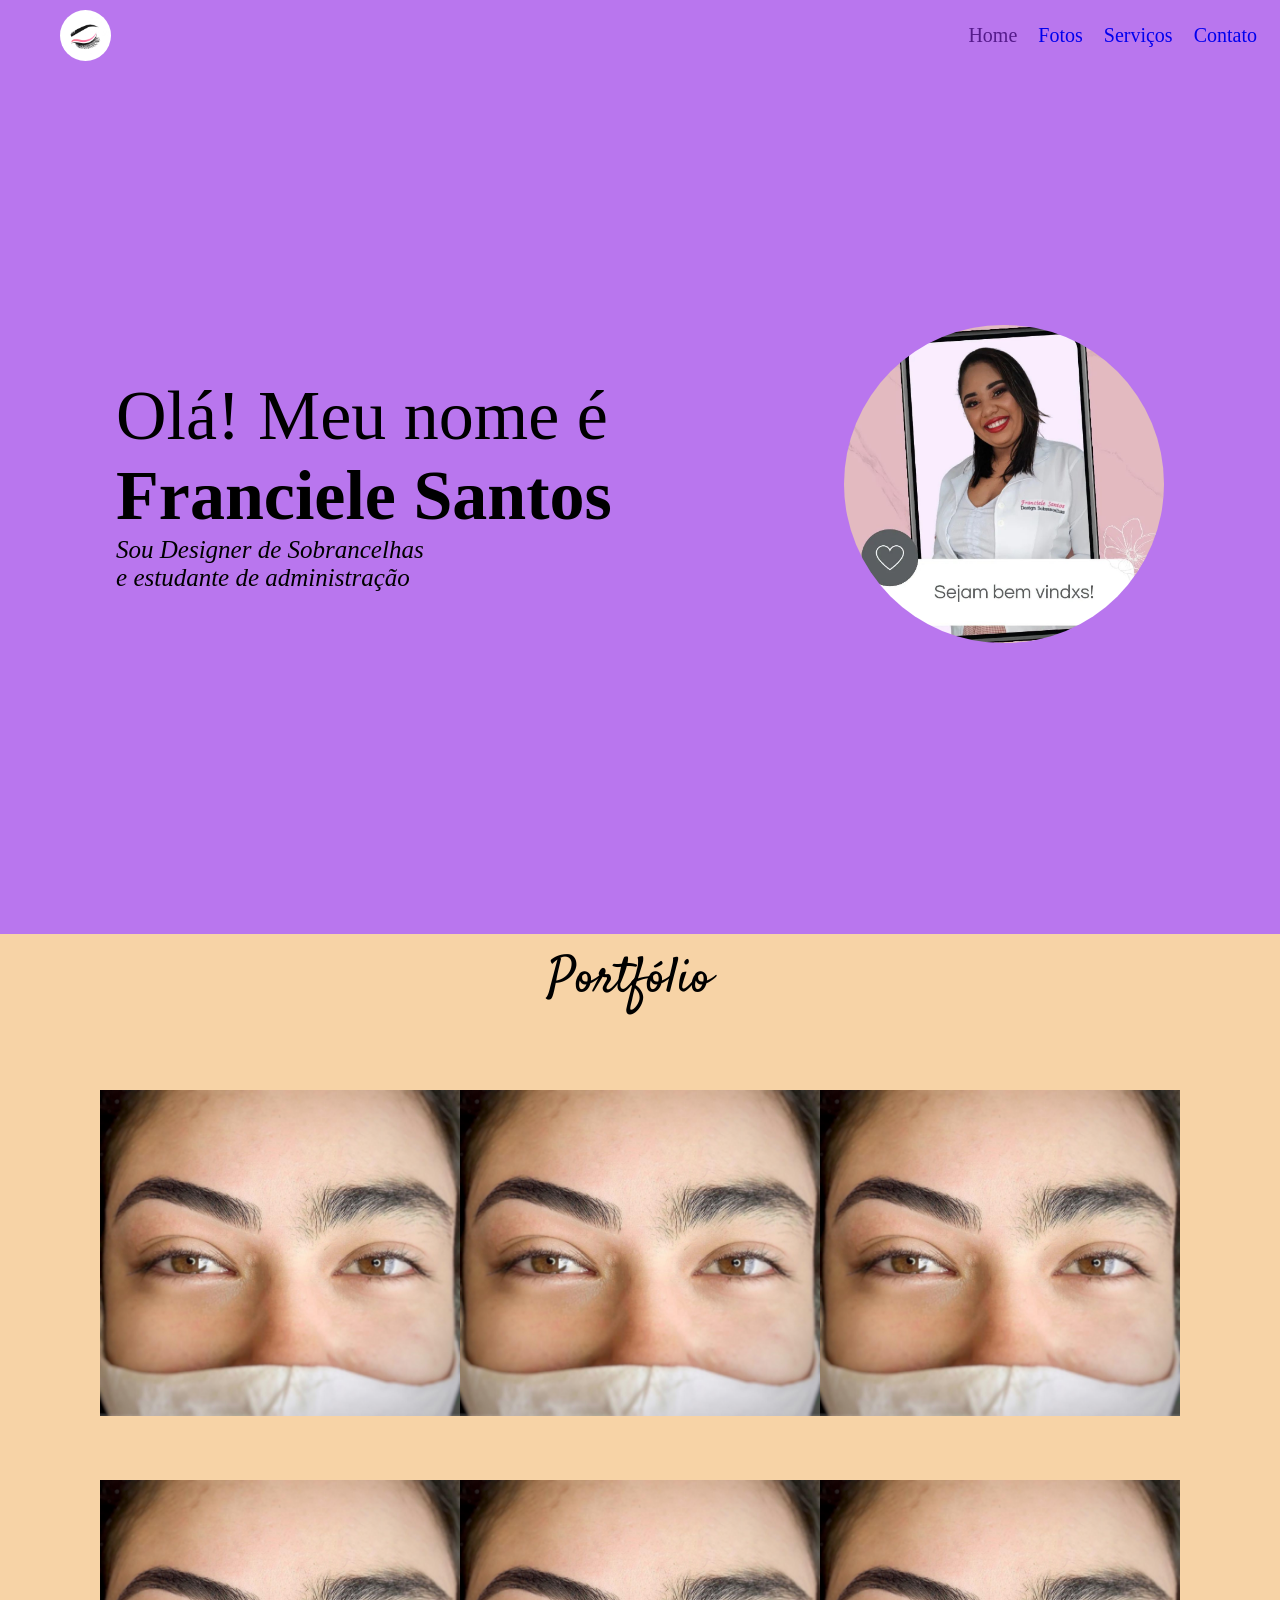
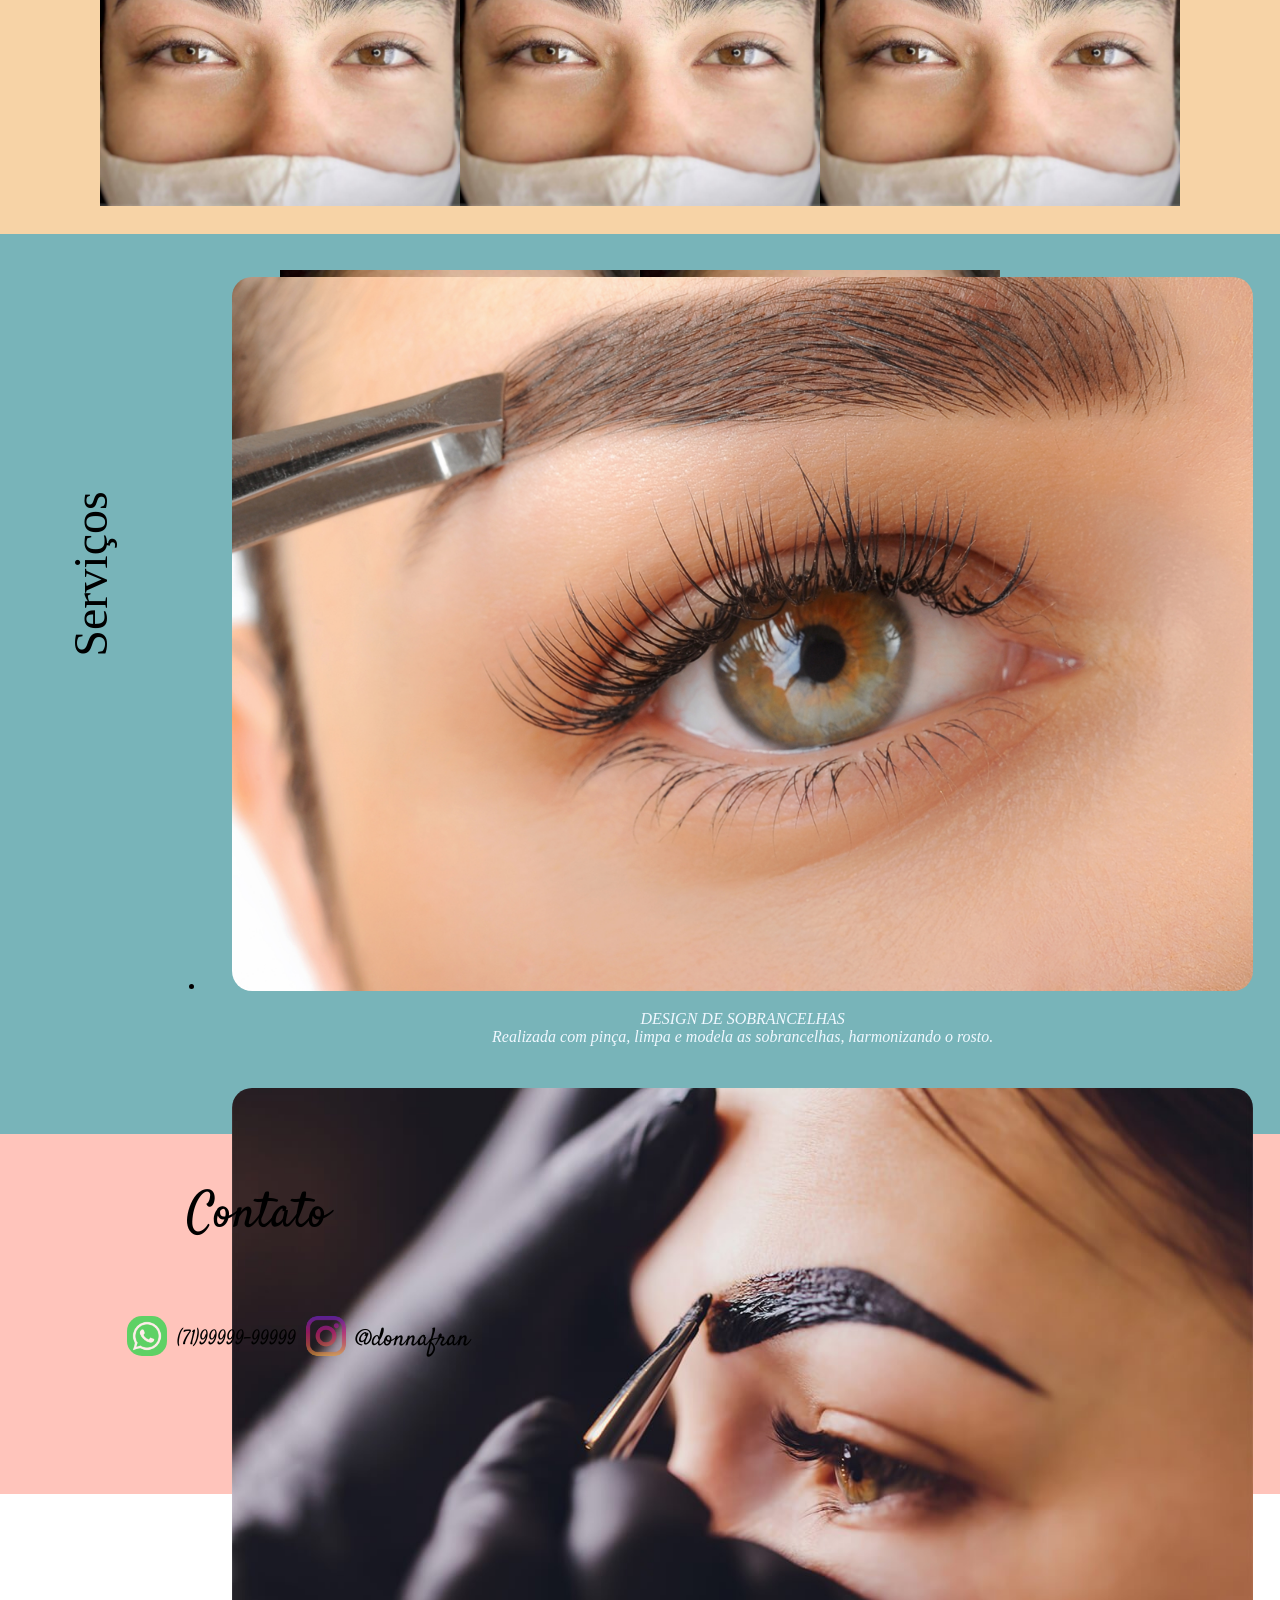
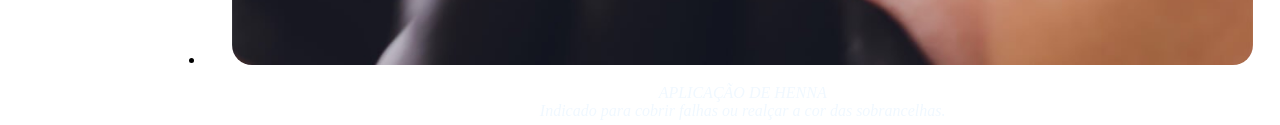
<file: index.html>
<!DOCTYPE html>
<html lang="pt-br">
<head>
    <meta charset="UTF-8">
    <meta http-equiv="X-UA-Compatible" content="IE=edge">
    <meta name="viewport" content="width=device-width, initial-scale=1.0">
   <!-- <link rel="stylesheet" 
    href="https://cdn.jsdelivr.net/npm/bootstrap@3.4.1/dist/css/bootstrap.min.css" integrity="sha384-HSMxcRTRxnN+Bdg0JdbxYKrThecOKuH5zCYotlSAcp1+c8xmyTe9GYg1l9a69psu" crossorigin="anonymous"> -->
    <link rel="preconnect" href="https://fonts.googleapis.com">
    <link rel="preconnect" href="https://fonts.gstatic.com" crossorigin>
    <link href="https://fonts.googleapis.com/css2?family=Salsa&family=Satisfy&display=swap" rel="stylesheet">
    <link rel="stylesheet" href="index.css">
    <link href="https://fonts.googleapis.com/icon?family=Material+Icons"
    rel="stylesheet">

    <title>Franmakes Designer</title>
</head>
<body>
    <div class="gradiente">
        <header class="nav-principal" id="top">
            <div class="container">
                
                <img class="nav-logo" src="logo.jpg" alt="logo">
                
                <nav class="itens-navegacao">
                    <a class="link-navegacao" href="">Home</a>
                    <a class="link-navegacao" href="#secao-fotos">Fotos</a>
                    <a class="link-navegacao" href="#secao-servicos">Serviços</a>
                    <a class="link-navegacao" href="#secao-contato">Contato</a>
                </nav>
            </div>
        </header>

        <div class=" apresentacao">
            <section class="nome-profissao">
                <p class="nome">Olá! Meu nome é </br><strong>Franciele Santos</strong></p>
                <p class="profissao">Sou Designer de Sobrancelhas <br>e estudante de administração</p>
            </section>
            <img class="fran-foto" src="fran.png" alt="foto-perfil">
            <a class="btn-fixed" href="#top">
                <span style="font-size: xxx-large;" class="material-icons">
                    arrow_circle_up
                </span>
            </a>
        </div>
    </div>
    

    <section class="fotos" id="secao-fotos">
        <p class="p-portfolio">Portfólio</p>
        <div class="lista-fotos">
            
            <img class="foto-sobrancelha" src="fotos-sobrancelha.png" alt="1">
            <img class="foto-sobrancelha" src="fotos-sobrancelha.png" alt="1">
            <img class="foto-sobrancelha" src="fotos-sobrancelha.png" alt="1">
            <img class="foto-sobrancelha" src="fotos-sobrancelha.png" alt="1">
            <img class="foto-sobrancelha" src="fotos-sobrancelha.png" alt="1">
            <img class="foto-sobrancelha" src="fotos-sobrancelha.png" alt="1">
            <img class="foto-sobrancelha" src="fotos-sobrancelha.png" alt="1">
            <img class="foto-sobrancelha" src="fotos-sobrancelha.png" alt="1">
     
        </div>
    </section>

    <section class="servicos" id="secao-servicos">
        <p class="p-servicos">Serviços</p>
        <ul class="lista-servicos">
           
                <li class="serv1">
                    <img class="sobrancelha-pinca" src="sobrancelha-pinca.jpg" alt="foto-perfil">
                    <p class="texto-design">DESIGN DE SOBRANCELHAS<br>
                        Realizada com pinça, limpa e modela as sobrancelhas, harmonizando o rosto.
                    </p>
                </li>
            

            <li>
                <img class="sobrancelha-henna" src="sobrancelha-henna.jpg" alt="foto-perfil">
                <p class="texto-henna"> APLICAÇÃO DE HENNA<br>
                Indicado para cobrir falhas ou realçar a cor das sobrancelhas.
                </p>
            </li>
        </ul>

        <!-- <div class="servico1">
            <img class="sobrancelha-pinca" src="sobrancelha-pinca.jpg" alt="foto-perfil">
            
                <p class="texto-design">DESIGN DE SOBRANCELHAS<br>
                    Realizada com pinça, limpa e modela as sobrancelhas, harmonizando o rosto.
                </p>
            
        </div>
        
        <div class="servico2">
            <img class="sobrancelha-henna" src="sobrancelha-henna.jpg" alt="foto-perfil">
           <p class="texto-henna"> APLICAÇÃO DE HENNA<br>
            Indicado para cobrir falhas ou realçar a cor das sobrancelhas.</p>
        </div> -->
    </section>

    <section class="contato" id="secao-contato">
        <div class="lista">
            <p class="p-contato">Contato</p>
            <ul class="lista-contato">
                <li class="li-wpp">
                    <img src="wpp.png" class="wpp" alt="logo wpp"></li><p class="numero-wpp">(71)99999-99999</p>
                <li class="li-instagram"><img src="instagram.png" class="instagram" alt="logo instagram"></li><p class="nome-instagram">@donnafran</p>
            </ul>
        </div>

        <div class="div-mapa">
            <iframe class="mapa" src="https://www.google.com/maps/embed?pb=!1m18!1m12!1m3!1d3888.933878906983!2d-38.37239238560467!3d-12.911971262111603!2m3!1f0!2f0!3f0!3m2!1i1024!2i768!4f13.1!3m3!1m2!1s0x71616e2a76e8d25%3A0xeb058f2e614ca482!2s5A%20Travessa%20Get%C3%BAlio%20Vargas%20-%20Mussurunga%20I%2C%20Salvador%20-%20BA%2C%2041490-612!5e0!3m2!1sen!2sbr!4v1668469242137!5m2!1sen!2sbr" width="600" height="450" style="border:0;" allowfullscreen="" loading="lazy" referrerpolicy="no-referrer-when-downgrade"></iframe>
        </div>
        
    </section>
</body>

</html>
</file>
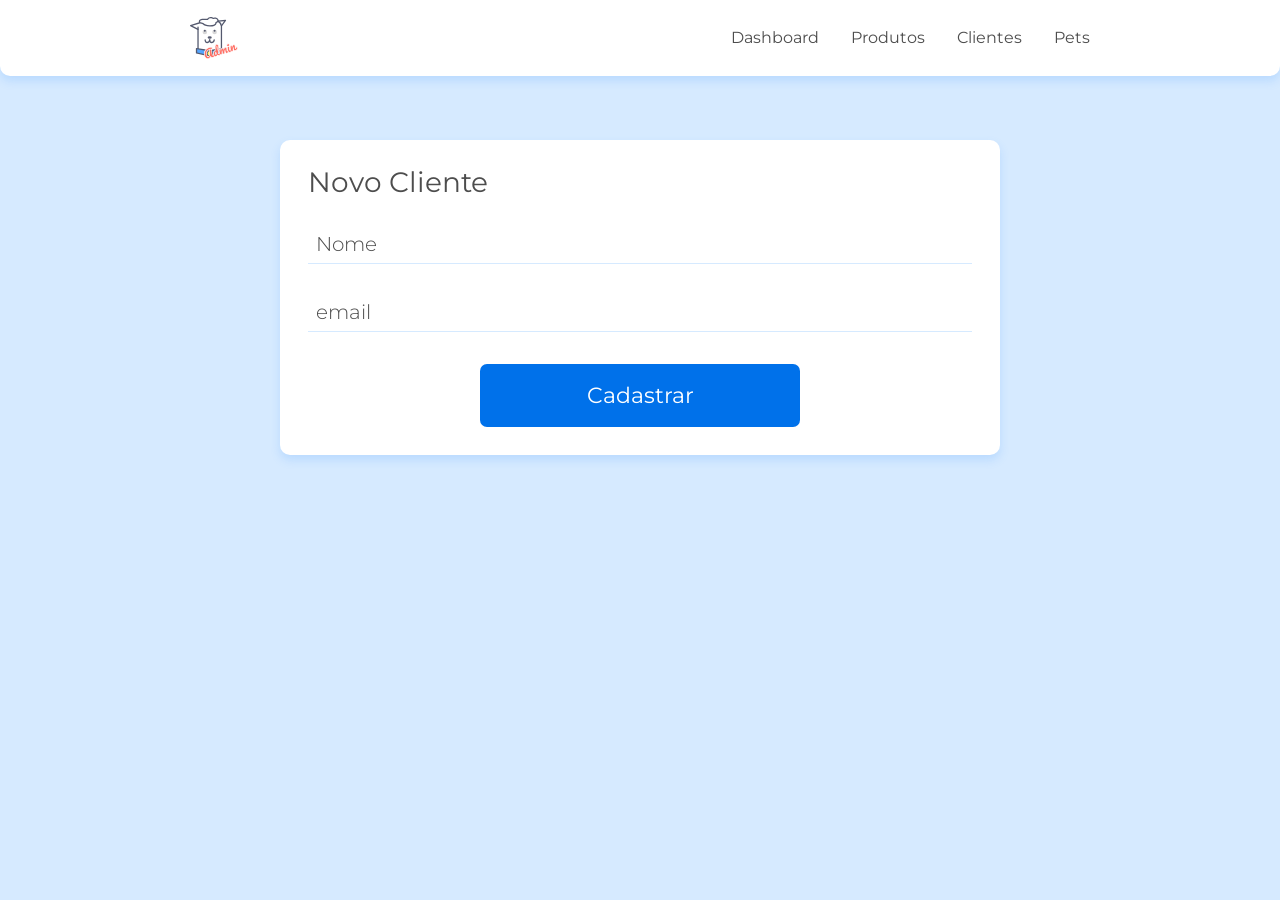
<file: projeto_inicial/admin/telas/cadastra_cliente.html>
<!DOCTYPE html>
<html lang="pt">
<head>
    <meta charset="UTF-8">
    <meta name="viewport" content="width=device-width, initial-scale=1.0">
    <title>Doguito Petshop | Cadastro de cliente</title>
    <link href="https://fonts.googleapis.com/css2?family=Montserrat:wght@300;400&display=swap" rel="stylesheet">
    <link href="https://fonts.googleapis.com/css2?family=Pacifico&display=swap" rel="stylesheet"> 
    <link rel="stylesheet" href="../assets/css/base/base.css">
    <link rel="stylesheet" href="../assets/css/componentes/cabecalho.css">
    <link rel="stylesheet" href="../assets/css/componentes/cartao.css">
    <link rel="stylesheet" href="../assets/css/cadastra_cliente.css">
    <link rel="stylesheet" href="../assets/css/componentes/inputs.css">
    <link rel="stylesheet" href="../assets/css/componentes/botao.css">
</head>
<body>
    <header class="cabecalho container">
        <img src="../assets/img/doguitoadm.svg" alt="Logo Doguito" class="cabecalho__logo">
        <nav>
            <ul class="cabecalho__lista-navegacao">
                <li class="cabecalho__link"><a href="#">Dashboard</a></li>
                <li class="cabecalho__link"><a href="#">Produtos</a></li>
                <li class="cabecalho__link"><a href="lista_cliente.html">Clientes </a></li>
                <li class="cabecalho__link"><a href="#">Pets</a></li>
            </ul>
        </nav>
    </header>
    <main class="container flex flex--centro flex--coluna">
        <section class="cartao cadastro">
            <h1 class="cartao__titulo">Novo Cliente</h1>
            <form class="flex flex--coluna" data-form>
                <div class="input-container">
                    <input name="nome" id="nome" class="input" type="text" placeholder="Nome" required data-nome>
                    <label class="input-label" for="nome">Nome</label>
                    <span class="input-mensagem-erro">Esse campo não pode estar vazio</span>
                </div>
                <div class="input-container">
                    <input name="email" id="email" class="input" type="text" placeholder="email" required data-email>
                    <label class="input-label" for="email" >email</label>
                    <span class="input-mensagem-erro">Esse campo não pode estar vazio</span>
                </div>
                <button type="submit" class="botao" id="botaoCadastrar">
                Cadastrar
            </button>
            </form>
        </section>
    </main>

    <script type="module" src="../controller/cadastraCliente-controller.js"></script>
</body>


</html>
</file>
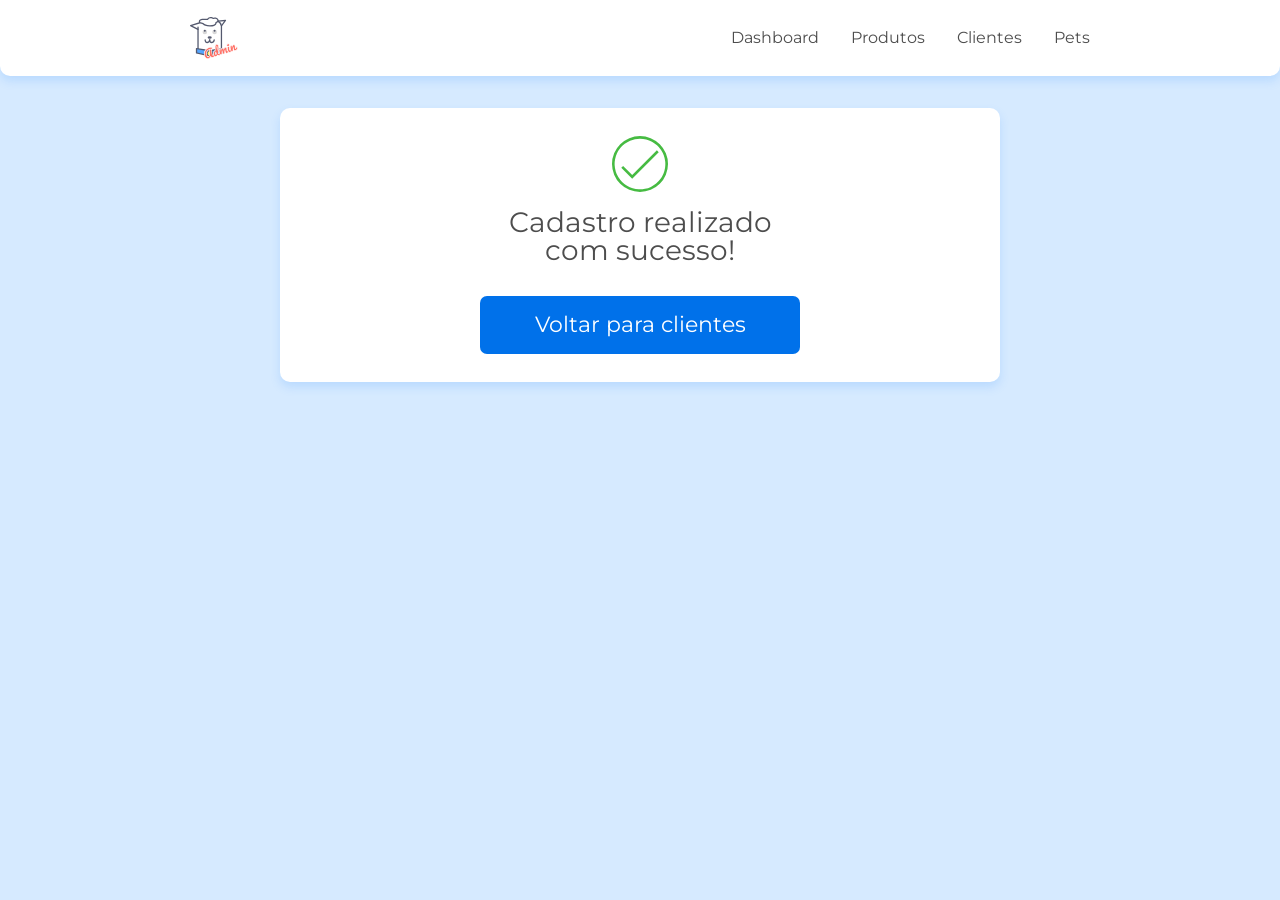
<file: projeto_inicial/admin/telas/cadastro_concluido.html>
<!DOCTYPE html>
<html lang="pt">
<head>
    <meta charset="UTF-8">
    <meta name="viewport" content="width=device-width, initial-scale=1.0">
    <title>Doguito Petshop | Cadastro concluído</title>
    <link href="https://fonts.googleapis.com/css2?family=Montserrat:wght@300;400&display=swap" rel="stylesheet">
    <link href="https://fonts.googleapis.com/css2?family=Pacifico&display=swap" rel="stylesheet"> 
    <link rel="stylesheet" href="../assets/css/base/base.css">
    <link rel="stylesheet" href="../assets/css/componentes/cabecalho.css">
    <link rel="stylesheet" href="../assets/css/cadastro_concluido.css">
    <link rel="stylesheet" href="../assets/css/componentes/cartao.css">
    <link rel="stylesheet" href="../assets/css/componentes/inputs.css">
    <link rel="stylesheet" href="../assets/css/componentes/botao.css">
</head>
<body>
    <header class="cabecalho container">
        <img src="../assets/img/doguitoadm.svg" alt="Logotipo Doguito" class="cabecalho__logo">
        <nav>
            <ul class="cabecalho__lista-navegacao">
                <li class="cabecalho__link"><a href="#">Dashboard</a></li>
                <li class="cabecalho__link"><a href="#">Produtos</a></li>
                <li class="cabecalho__link"><a href="./lista_cliente.html">Clientes</a></li>
                <li class="cabecalho__link"><a href="#">Pets</a></li>
            </ul>
        </nav>
    </header>
    <main class="container flex flex--coluna flex--centro">
        <section class="cadastro-cartao cartao">
            <span class="cadastro-cartao__icone-concluido"></span>
            <h1 class="cadastro-cartao__titulo cartao__titulo">Cadastro realizado com sucesso!</h1>
            <a href="./lista_cliente.html" class="botao">Voltar para clientes</a>
        </section>
    </main>
</body>
</html>
</file>
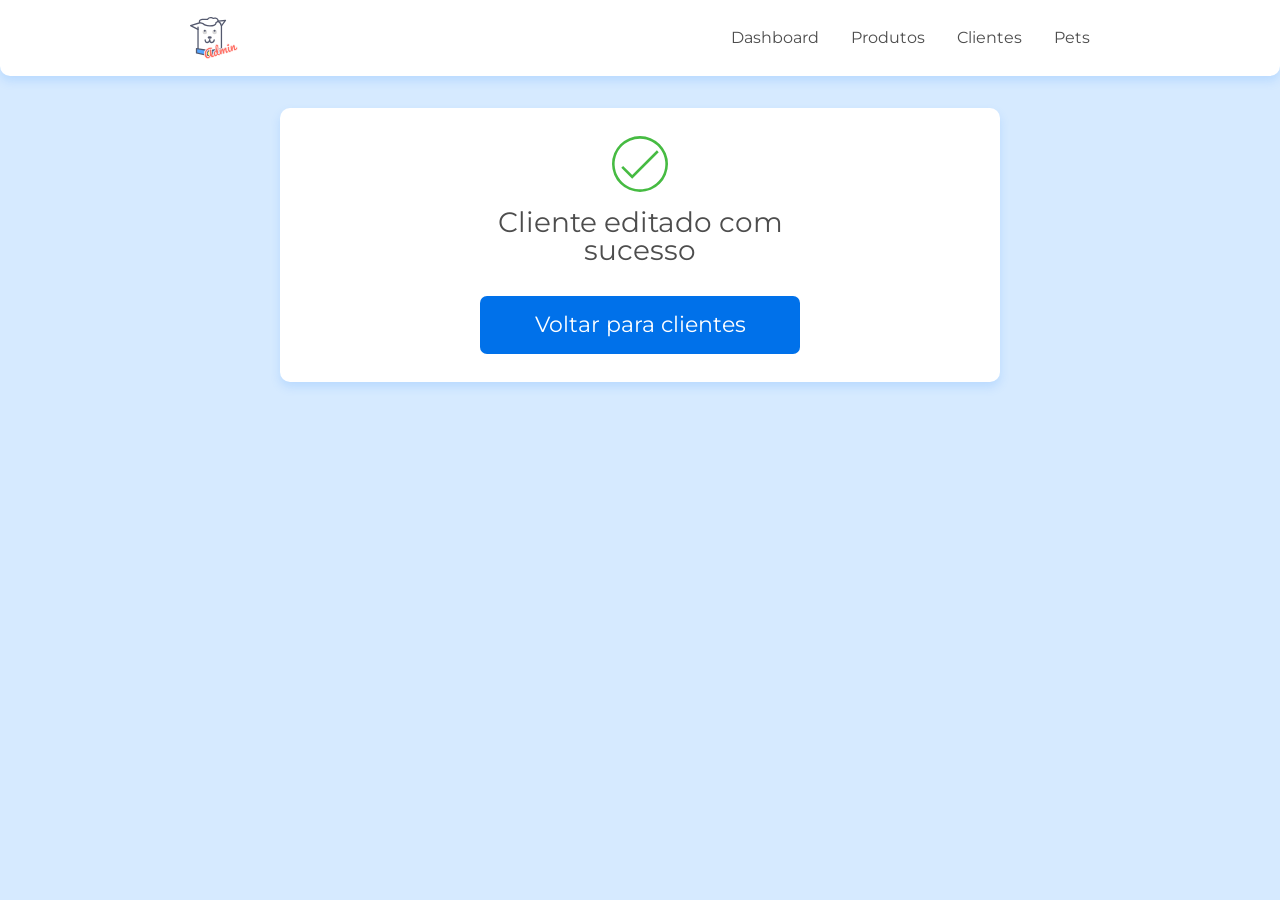
<file: projeto_inicial/admin/telas/edicao_concluida.html>
<!DOCTYPE html>
<html lang="pt">
<head>
    <meta charset="UTF-8">
    <meta name="viewport" content="width=device-width, initial-scale=1.0">
    <title>Doguito Petshop | Cadastro concluído</title>
    <link href="https://fonts.googleapis.com/css2?family=Montserrat:wght@300;400&display=swap" rel="stylesheet">
    <link href="https://fonts.googleapis.com/css2?family=Pacifico&display=swap" rel="stylesheet"> 
    <link rel="stylesheet" href="../assets/css/base/base.css">
    <link rel="stylesheet" href="../assets/css/componentes/cabecalho.css">
    <link rel="stylesheet" href="../assets/css/edicao_concluida.css">
    <link rel="stylesheet" href="../assets/css/componentes/cartao.css">
    <link rel="stylesheet" href="../assets/css/componentes/inputs.css">
    <link rel="stylesheet" href="../assets/css/componentes/botao.css">
</head>
<body>
    <header class="cabecalho container">
        <img src="../assets/img/doguitoadm.svg" alt="Logotipo Doguito" class="cabecalho__logo">
        <nav>
            <ul class="cabecalho__lista-navegacao">
                <li class="cabecalho__link"><a href="#">Dashboard</a></li>
                <li class="cabecalho__link"><a href="#">Produtos</a></li>
                <li class="cabecalho__link"><a href="./lista_cliente.html">Clientes</a></li>
                <li class="cabecalho__link"><a href="#">Pets</a></li>
            </ul>
        </nav>
    </header>
    <main class="container flex flex--coluna flex--centro">
        <section class="cadastro-cartao cartao">
            <span class="cadastro-cartao__icone-concluido"></span>
            <h1 class="cadastro-cartao__titulo cartao__titulo">Cliente editado com sucesso</h1>
            <a href="./lista_cliente.html" class="botao">Voltar para clientes</a>
        </section>
    </main>
</body>
</html>
</file>
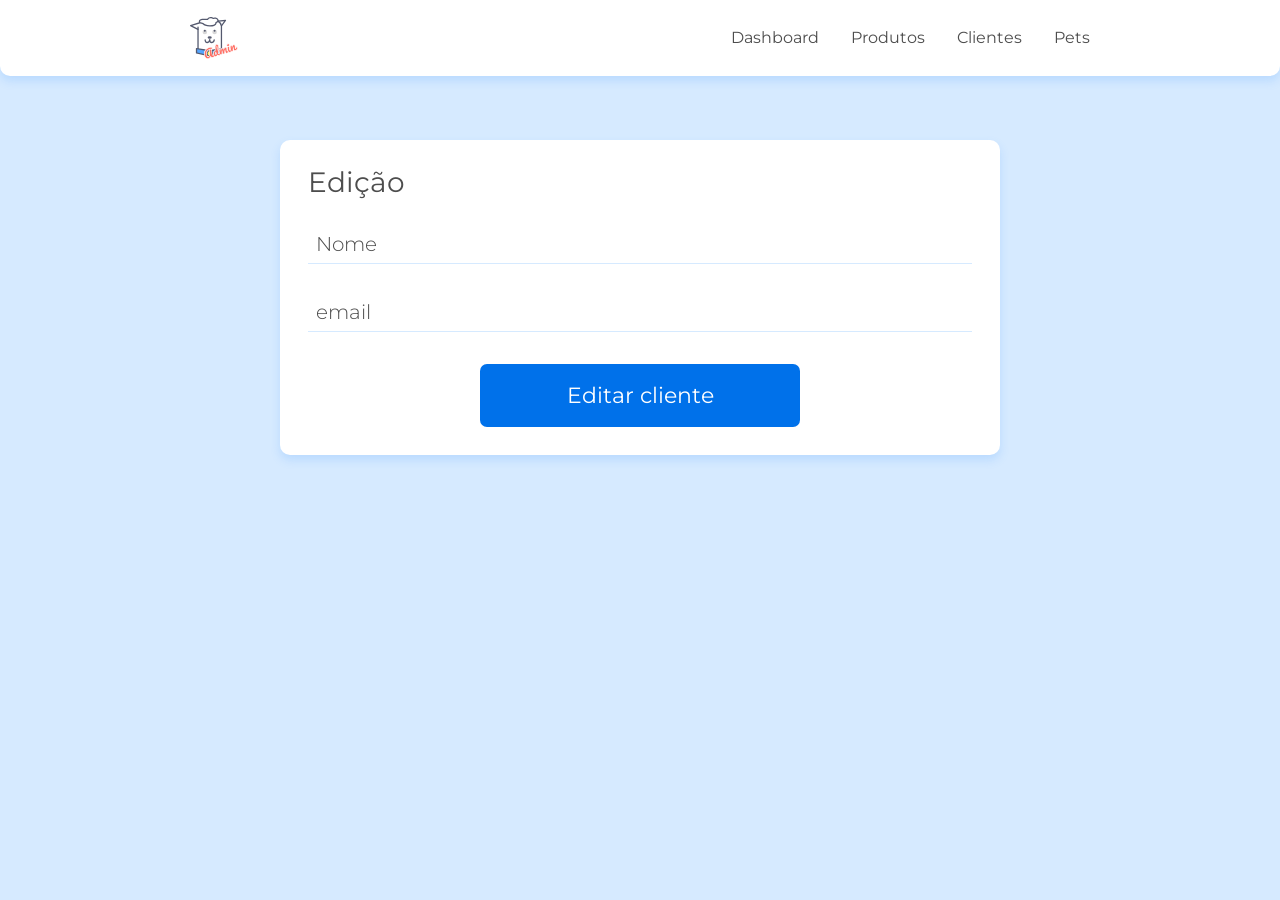
<file: projeto_inicial/admin/telas/edita_cliente.html>
<!DOCTYPE html>
<html lang="pt">
<head>
    <meta charset="UTF-8">
    <meta name="viewport" content="width=device-width, initial-scale=1.0">
    <title>Doguito Petshop | Atualizar cliente</title>
    <link href="https://fonts.googleapis.com/css2?family=Montserrat:wght@300;400&display=swap" rel="stylesheet">
    <link href="https://fonts.googleapis.com/css2?family=Pacifico&display=swap" rel="stylesheet"> 
    <link rel="stylesheet" href="../assets/css/base/base.css">
    <link rel="stylesheet" href="../assets/css/componentes/cabecalho.css">
    <link rel="stylesheet" href="../assets/css/componentes/cartao.css">
    <link rel="stylesheet" href="../assets/css/cadastra_cliente.css">
    <link rel="stylesheet" href="../assets/css/componentes/inputs.css">
    <link rel="stylesheet" href="../assets/css/componentes/botao.css">
</head>
<body>
    <header class="cabecalho container">
        <img src="../assets/img/doguitoadm.svg" alt="Logo Doguito" class="cabecalho__logo">
        <nav>
            <ul class="cabecalho__lista-navegacao">
                <li class="cabecalho__link"><a href="#">Dashboard</a></li>
                <li class="cabecalho__link"><a href="#">Produtos</a></li>
                <li class="cabecalho__link"><a href="lista_cliente.html">Clientes </a></li>
                <li class="cabecalho__link"><a href="#">Pets</a></li>
            </ul>
        </nav>
    </header>
    <main class="container flex flex--centro flex--coluna">
        <section class="cartao cadastro">
            <h1 class="cartao__titulo">Edição</h1>
            <form action="#" class="flex flex--coluna" data-form>
                <div class="input-container">
                    <input name="nome" id="nome" class="input" type="text" placeholder="Nome" required data-nome>
                    <label class="input-label" for="nome">Nome</label>
                    <span class="input-mensagem-erro">Esse campo não pode ficar vazio</span>
                </div>
                <div class="input-container">
                    <input name="email" id="email" class="input" type="text" placeholder="email" required data-email>
                    <label class="input-label" for="email">email</label>
                    <span class="input-mensagem-erro">Esse campo não pode ficar vazio</span>
                </div>
                <button type="submit"class="botao">
                    Editar cliente
                </button>
            </form>
        </section>
    </main>

    <script type="module" src="../controller/editaCliente-controller.js" ></script>
    
</body>
</html>
</file>
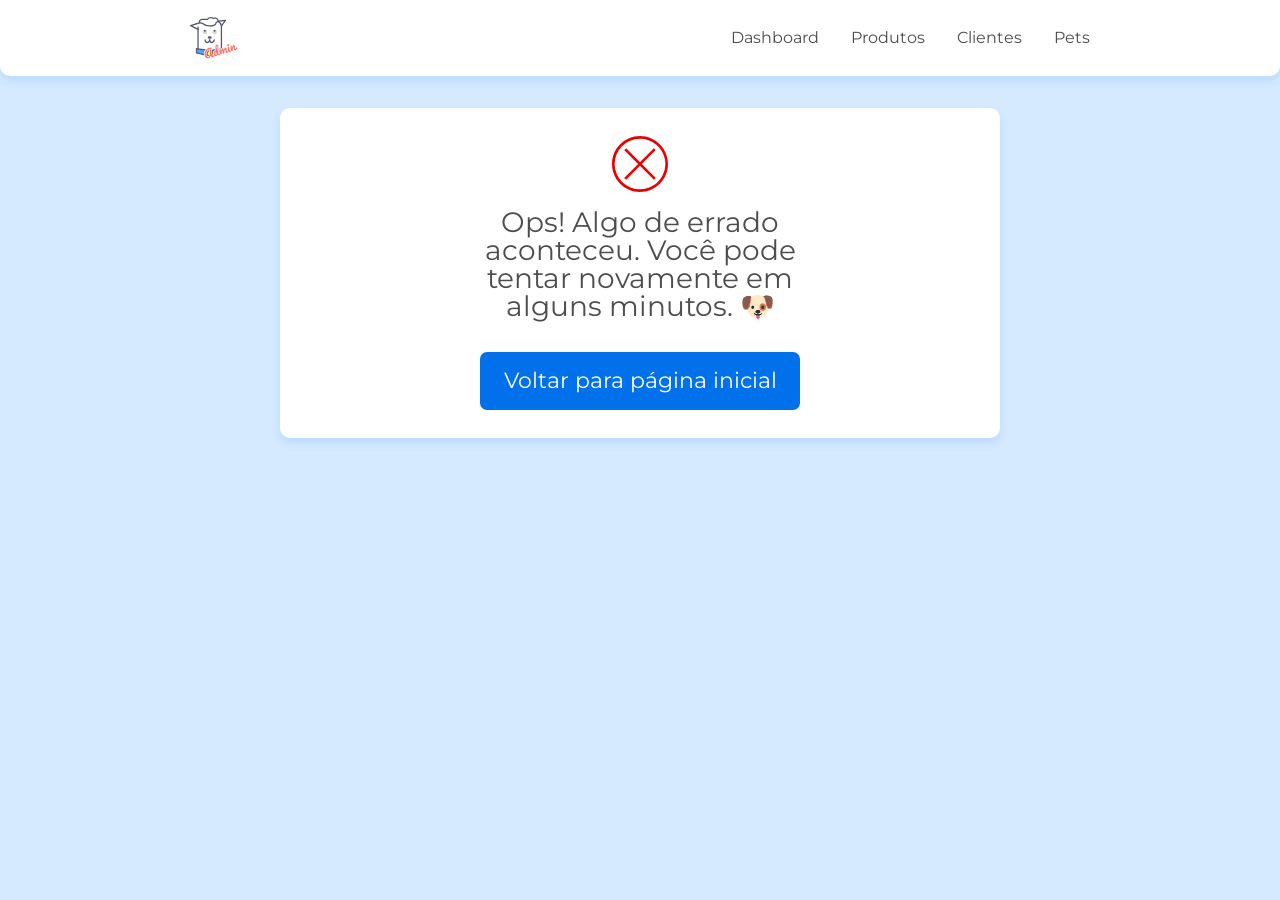
<file: projeto_inicial/admin/telas/erro.html>
<!DOCTYPE html>
<html lang="pt">
<head>
    <meta charset="UTF-8">
    <meta name="viewport" content="width=device-width, initial-scale=1.0">
    <title>Doguito Petshop | Cadastro concluído</title>
    <link href="https://fonts.googleapis.com/css2?family=Montserrat:wght@300;400&display=swap" rel="stylesheet">
    <link href="https://fonts.googleapis.com/css2?family=Pacifico&display=swap" rel="stylesheet"> 
    <link rel="stylesheet" href="../assets/css/base/base.css">
    <link rel="stylesheet" href="../assets/css/componentes/cabecalho.css">
    <link rel="stylesheet" href="../assets/css/erro_geral.css">
    <link rel="stylesheet" href="../assets/css/componentes/cartao.css">
    <link rel="stylesheet" href="../assets/css/componentes/inputs.css">
    <link rel="stylesheet" href="../assets/css/componentes/botao.css">
</head>
<body>
    <header class="cabecalho container">
        <img src="../assets/img/doguitoadm.svg" alt="Logotipo Doguito" class="cabecalho__logo">
        <nav>
            <ul class="cabecalho__lista-navegacao">
                <li class="cabecalho__link"><a href="#">Dashboard</a></li>
                <li class="cabecalho__link"><a href="#">Produtos</a></li>
                <li class="cabecalho__link"><a href="./lista_cliente.html">Clientes</a></li>
                <li class="cabecalho__link"><a href="#">Pets</a></li>
            </ul>
        </nav>
    </header>
    <main class="container flex flex--coluna flex--centro">
        <section class="cadastro-cartao cartao">
            <span class="cadastro-cartao__icone-concluido"></span>
            <h1 class="cadastro-cartao__titulo cartao__titulo">Ops! Algo de errado aconteceu. Você pode tentar novamente em alguns minutos. &#128054</h1>
            <a href="./lista_cliente.html" class="botao">Voltar para página inicial</a>
        </section>
    </main>
</body>
</html>
</file>
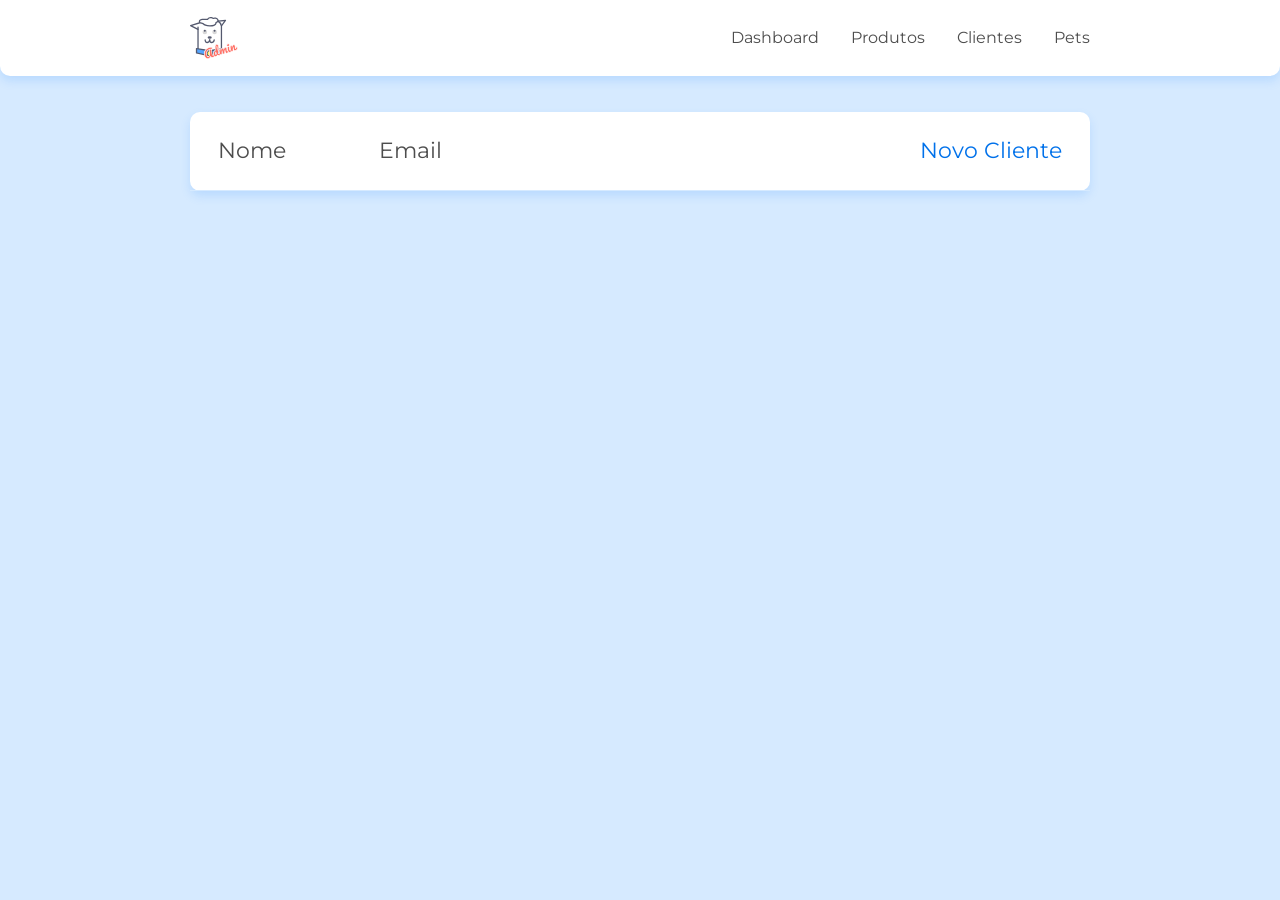
<file: projeto_inicial/admin/telas/lista_cliente.html>
<!DOCTYPE html>
<html lang="pt">
<head>
    <meta charset="UTF-8">
    <meta name="viewport" content="width=device-width, initial-scale=1.0">
    <title>Doguito Petshop | Clientes</title>
    <link href="https://fonts.googleapis.com/css2?family=Montserrat:wght@300;400&display=swap" rel="stylesheet">
    <link href="https://fonts.googleapis.com/css2?family=Pacifico&display=swap" rel="stylesheet"> 
    <link rel="stylesheet" href="../assets/css/base/base.css">
    <link rel="stylesheet" href="../assets/css/componentes/cabecalho.css">
    <link rel="stylesheet" href="../assets/css/lista_cliente.css">
    <link rel="stylesheet" href="../assets/css/componentes/tabela.css">
    <link rel="stylesheet" href="../assets/css/componentes/botao.css">
    <link rel="stylesheet" href="../assets/css/componentes/modal.css">
</head>
<body>
    <header class="cabecalho container">
        <img src="../assets/img/doguitoadm.svg" alt="Logotipo Doguito" class="cabecalho__logo">
        <nav>
            <ul class="cabecalho__lista-navegacao">
                <li class="cabecalho__link"><a href="#">Dashboard</a></li>
                <li class="cabecalho__link"><a href="#">Produtos</a></li>
                <li class="cabecalho__link"><a href="#">Clientes</a></li>
                <li class="cabecalho__link"><a href="#">Pets</a></li>
            </ul>
        </nav>
    </header>

    <main class="clientes-container">
        <table class="tabela">
            <thead>
                <tr>
                    <th class="tabela__coluna--p">Nome</th>
                    <th class="tabela__coluna--g">Email</th>
                    <th class="tabela__coluna--m tabela__alinhamento--direita"><a href="./cadastra_cliente.html" class="botao-simples botao-simples--adicionar">Novo Cliente</a></th>
                </tr>
            </thead>
            <tbody data-tabela>
                <!-- <td class="td" data-td>${nome}</td>
                <td>${email}</td>
                <td>
                    <ul class="tabela__botoes-controle">
                        <li><a href="../telas/edita_cliente.html" class="botao-simples botao-simples--editar">Editar</a></li>
                        <li><button class="botao-simples botao-simples--excluir" type="button">Excluir</button></li>
                    </ul>
                </td> -->
            </tbody>
        </table>
        <div class="modal-container modal--fechado">
            <article class="modal">
                <h2 class="modal__titulo">
                    Excluir
                </h2>
                <button class="modal__fechar">X</button>
                <p class="modal__texto">Deseja excluir essa entrada?</p>
                <div class="modal__botao-container">
                    <button class="modal__botao modal__botao--confirmar">Excluir</button>
                    <button class="modal__botao">Não excluir</button>
                </div>
            </article>
        </div>
    </main>

    <script type="module" src="../controller/listaClientes-controller.js"></script>
</body> 


</html>
</file>
<file: index.css>
html {
  scroll-behavior: smooth;
}

body,
p {
  margin: 0;
}

.gradiente {
  background-color: #b976ee;
  /* Roxo > roxo mais forte
  background-image: linear-gradient(#b976ee, rgb(90, 34, 180)); 
  */
  /* f3dadd */
}

.nav-principal {
  height: 50px;
  margin-bottom: -16px;
}

.nav-logo {
  margin-left: 50px;
  width: 4%;
  padding: 10px;
  border-radius: 100px;
}

.nav-principal .container {
  display: flex;
  align-items: center;
  justify-content: space-between;
}

.itens-navegacao {
  margin: 20px;
  font-size: 20px;
  transition: 1s ease-out;
}

.link-navegacao {
  margin-left: 10px;
  text-decoration: none;
  /* box-shadow: 2px 2px 10px 5px rgb(90, 34, 180);
  border-radius: 3px; */

  padding: 3px;
}

.link-navegacao:hover {
  border-bottom: 2px solid rgb(90, 34, 180);

  /* rgb(90, 34, 180) */
}

/* =================botao back to the top=============== */

.btn-fixed {
  margin-top: 80vh;
  color: black;
  position: fixed;
  //bottom: 30px;
  right: 30px;
}

/* =================div da apresentacao=============== */

.apresentacao {
  display: flex;
  align-items: center;
  justify-content: space-around;
  margin-top: 0px;
  height: 100vh;
}

.nome {
  font-size: 70px;
}

.profissao {
  font-size: 25px;
  font-style: italic;
}

.fran-foto {
  width: 25%;
  border-radius: 10em;
}

/* =================div das fotos=============== */

.p-portfolio {
  text-align: center;
  color: black;
  font-size: 2rem;
  padding: 10px;
  margin-right: 20px;
  font-family: "Satisfy";
  font-size: 50px;
}

.fotos {
  height: 100vh;
  /* background-color: #b976ee; */
  background-color: #f7d3a6;
}

.lista-fotos {
  display: flex;
  flex-wrap: wrap;
  justify-content: center;
  gap: 100vh0px;
}

.fotos .foto-sobrancelha {
  margin-top: 5%;
  width: 40vh;
}

/* =================div dos servicos=============== */

.servicos {
  height: 100vh;
  display: flex;
  justify-content: space-around;
  background-color: #78b4b9;
  /* background-color: #f0f696; amarelo mais forte*/
}

.servicos .p-servicos {
  display: flex;
  justify-content: center;
  font-size: 3rem;
  margin-top: 25%;
  height: 40px;
  transform: rotate(270deg);
}

.servico1 {
  position: relative;
  margin-top: 10%;
  margin-right: 10%;
  height: 50%;
  width: 40%;
  background-color: #1b191d;
  border-radius: 20px;
}

.servico2 {
  position: relative;
  margin-top: 10%;
  margin-right: 10%;
  height: 50%;
  width: 40%;
  /* background-color: #b976ee; */
  background-color: #1b191d;
  border-radius: 20px;
}

.texto-design,
.texto-henna {
  text-align: center;
  color: aliceblue;

  margin: 10px;
  height: 14%;
  padding: 5px;
  font-style: italic;
}

.servico1 .texto-design {
  position: absolute;
  bottom: 0;
}

.servico2 .texto-henna {
  position: absolute;
  bottom: 0;
  left: 25px;
}

.sobrancelha-pinca {
  width: 95%;
  height: 75%;
  margin-left: 2.5%;
  margin-top: 2.5%;
  border-radius: 20px;
}

.sobrancelha-henna {
  width: 95%;
  height: 75%;
  margin-left: 2.5%;
  margin-top: 2.5%;
  border-radius: 20px;
}

.texto-design {
}

/* =================div do contato=============== */
.lista .lista-contato {
  display: flex;
  justify-content: space-around;
}
.contato {
  /* background-color: #b976ee; */
  background-color: #ffc4bb;
  display: flex;
  justify-content: space-around;
  height: 40vh;
}

.lista-contato {
  display: flex;
  justify-content: space-around;
  align-items: center;
  flex-direction: row;
  flex-start: end;
  width: 100%;
  height: 40%;
  list-style-type: none;
}

.p-contato {
  font-size: 50px;
  font-family: "Satisfy";
  text-align: center;
  margin-top: 5vh;
  // margin: 0 25% 16%;
}

.wpp {
  width: 40px;

  border-radius: 15px;
  margin-bottom: 6%;
  opacity: 0.7;
  transition: 1s ease-out;
}

/* .li-wpp::after {
  content: "(71)99999-9999";
} */

.wpp:hover {
  transform: scale(1.07);
  height: 41px;
  width: 41px;
  transition: 1s ease-in-out;
  opacity: 1;
}

.numero-wpp {
  font-family: "Satisfy";
  font-size: 20px;
}

.instagram {
  width: 40px;
  border-radius: 10px;
  margin-bottom: 6%;
  opacity: 0.7;
  transition: 1s ease;
}

.li-instagram {
  width: fit-content;
}

/* .li-instagram::after {
  content: "@donnafran";
} */

.instagram:hover {
  transform: scale(1.1);
  opacity: 1;
  transition: 1s ease-in-out;
}

.nome-instagram {
  font-family: "Satisfy";
  font-size: 25px;
}
.contato .mapa {
  height: 100%;
}

/* ---------- mobile ------------- */

/* ---------- button back to top ------------- */
@media (min-width: 320px) and (max-width: 425px) {
  .btn-fixed {
    margin-top: 30vh;
    right: 10px;
  }

  .gradiente {
    background-color: #ffccc5;
  }

  .nav-principal {
    /* display: flex;
    flex-direction: column; */
  }

  .container {
    display: flex;
    flex-direction: column;
  }

  .container .nav-logo {
    width: 30%;
    margin-left: 4px;
  }

  .container .itens-navegacao {
    display: flex;
  }

  .apresentacao {
    display: flex;
    flex-direction: column;
    margin-top: 22vh;
    margin-left: 1px;
  }

  .apresentacao .nome {
    font-size: 40px;
  }

  .apresentacao .profissao {
    font-size: 20px;
  }

  .apresentacao .fran-foto {
    height: 40vh;
    margin-bottom: 50px;
    width: fit-content;
    border: 1px solid white;
  }

  /* -------------- portfolio antes e depois -------------- */
  .fotos {
    height: fit-content;
  }

  .lista-fotos {
    justify-content: space-around;
    padding: 20px;
    margin-top: -20px;
  }

  .lista-fotos .foto-sobrancelha {
    border-radius: 30px;
    width: 20vh;
  }

  /* -------------- serviços -------------- */

  .servicos {
    display: flex;
    flex-direction: column;
    height: 110vh;
  }

  .servicos .serv1 {
    border: 2px solid;
  }

  .servicos .p-servicos {
    margin-top: 20px;
    transform: rotate(0);
    font-family: "Satisfy";
    text-decoration: overline;
  }

  .lista-servicos {
    list-style: none;
    margin-right: 25px;
  }

  .lista-servicos .sobrancelha-pinca {
    height: 170.75px;
    border: 1px solid;
    box-shadow: 3px 3px black;
    margin-left: ;
  }

  /* .lista-servicos .sobrancelha-henna:hover {
    filter: blur(1px);
    transition: all 0.6s ease;
    opacity: 1;
  } */

  /* -------------- contato e mapa -------------- */

  .contato {
    display: flex;
    flex-direction: column;
    height: fit-content;
  }

  .lista {
  }

  .lista .lista-contato {
    display: flex;
    flex-direction: row;
    gap: 10px;
    width: auto;
    padding: 0;
    margin: 10px;
  }

  .mapa {
    width: 100%;
  }
}

@media screen and (max-width: 374px) {
  .lista-contato {
    gap: 0px;
    margin: 10px;
  }
  .numero-wpp {
    font-size: 15px;
  }
  .nome-instagram {
    font-size: 18px;
  }
}

@media screen and (min-width: 375px) and (max-width: 425px) {
  .nome-profissao {
    margin-top: 40px;
  }
  .servicos .p-servicos {
    margin-top: 40px;
    transform: rotate(0);
    font-family: "Satisfy";
    text-decoration: overline;
  }

  .texto-henna,
  .texto-design {
    margin: 0px;
  }
}

@media screen and (min-width: 768px) and (max-width: 1024px) {
  .fotos {
    height: fit-content;
  }

  .fotos .lista-fotos {
    gap: 10px;
    margin-top: -30px;
  }

  .lista-fotos .foto-sobrancelha {
    border-radius: 10px;
    margin-bottom: 25px;
    width: 30vh;
  }

  .servicos .lista-servicos {
    list-style-type: none;
  }

  .servicos .p-servicos {
    margin: auto;
  }

  .lista-servicos li {
    height: 50%;
    width: 80%;
    margin: auto;
  }

  .lista-servicos .texto-design,
  .texto-henna {
    margin: -28px;
  }

  .contato {
    display: flex;
    flex-direction: column;
    height: fit-content;
  }

  .contato .lista-contato {
    width: 50%;
    margin: auto;
  }

  .contato .mapa {
    display: flex;
    height: 300px;
    width: 80%;
    margin: auto;
    padding: 50px;
  }
}

/* ---------- div gradient ------------- */
</file>
<file: projeto_inicial/admin/assets/css/base/base.css>
@import url(_reset.css);
@import url(_variaveis.css);

body {
	background-color: var(--cor-secundaria);
	color: var(--cor-contraste-escuro);
	font-family: var(--fonte-familia-corpo);
	overflow-x: hidden;
}

.container { 
	padding-right: 1rem;
	padding-left: 1rem;
}

.flex {
	display: flex;
}

.flex--centro {
	align-items: center;
	justify-content: center;
}

.flex--coluna {
	flex-direction: column;
}

@media(min-width: 800px) {
  .container {
		padding-right: 2.5rem;
		padding-left: 2.5rem;	
	}
}

@media(min-width: 1200px) {
	.container {
		padding-left: calc((100vw - 900px)/2);
		padding-right: calc((100vw - 900px)/2);
	}
}
</file>
<file: projeto_inicial/admin/assets/css/componentes/cabecalho.css>
.cabecalho {
    background-color: var(--cor-contraste-claro);
    border-radius: 0 0 10px 10px;
    box-shadow: var(--sombra);
    display: flex;
    justify-content: space-between;
    align-items: center;
    height: 4.75rem;
    margin-bottom: 2rem;
}

.cabecalho__logo {
    width: 3rem;
}

.cabecalho__lista-navegacao {
    display: flex;
}

.cabecalho__link {
    margin-left: 2rem;
}
</file>
<file: projeto_inicial/admin/assets/css/componentes/cartao.css>
.cartao {
    background-color: var(--cor-contraste-claro);
    border-radius: 10px;
    box-shadow: var(--sombra);
    width: 100%;
    max-width: 45rem;
    padding: 1.75rem;
    box-sizing: border-box;
    margin-bottom: 1rem;
}

.cartao__titulo {
    font-size: var(--fonte-tamanho-cartao-titulo);
    margin-bottom: 1rem;
}
</file>
<file: projeto_inicial/admin/assets/css/cadastra_cliente.css>
.cadastro {
    display: flex;
    flex-direction: column;
    margin-top: 2rem;
}
</file>
<file: projeto_inicial/admin/assets/css/componentes/inputs.css>
.formulario {
    margin-top: 2rem;
}

.formulario__legenda {
    font-size: var(--fonte-tamanho-formulario-fieldset);

    margin-bottom: 1rem;
}

.input-container {
    font-weight: var(--fonte-peso-input);
    position: relative;
    margin-bottom: 1rem;
    display: flex;
    flex-direction: column;
    justify-content: flex-end;
    box-sizing: border-box;
}

.input {
    box-sizing: border-box;
    border-bottom: 1px solid var(--cor-secundaria);
    padding: 1.375rem 0.5rem 0.5rem;
    height: 3.25rem;
    width: 100%;
}

.input::placeholder {
    visibility: hidden;
    color: #00000000;
}

.input:focus {
    outline: none;
}

.input-label {
    position: absolute;
    top: 1.375rem;
    left: 0.5rem;
    font-size: var(--fonte-tamanho-input-label);

    transition: all .25s;
}

.input:not(:placeholder-shown) + .input-label, .input:focus + .input-label {
    font-size: 0.875rem;
    top: 0.25rem;
    transition: all .25s;
}

.input-container--invalido {
    margin-bottom: 0.5rem;
}

.input-container--invalido .input {
    border: 1px solid var(--cor-aviso);
    border-radius: 7px;
}

.input-container--invalido .input-label {
    color: var(--cor-aviso);
}

.input-mensagem-erro {
    display: none;
}

.input-container--invalido .input-mensagem-erro {
    color: var(--cor-aviso);
    display: block;
    margin-top: 0.5rem;
    padding-left: 0.5rem;
}

.textarea {
    box-sizing: border-box;
    border: 1px solid var(--cor-secundaria);
    padding: 0.5rem;    
    border-radius: 7px;
    width: 100%;
    min-height: 3rem;
}

.textarea-container {
    position: relative;
    margin-top: 2rem;
    margin-bottom: 1rem;
    font-weight: var(--fonte-peso-input);
}

.textarea::placeholder {
    visibility: hidden;
}

.textarea:focus {
    outline: none;
}

.textarea-label {
    position: absolute;
    top: 0.5rem;
    left: 0.5rem;
    font-size: var(--fonte-tamanho-input-label);
    transition: all 0.25s;
}

.textarea:not(:placeholder-shown) + .textarea-label, .textarea:focus + .textarea-label {
    font-size: 0.875rem;
    top: -1.25rem;
    transition: all 0.25s;
}

.textarea-container--invalido {
    margin-bottom: 0.5rem;
}

.textarea-container--invalido .textarea {
    border: 1px solid var(--cor-aviso);
}

.textarea-container--invalido .textarea-label {
    color: var(--cor-aviso);
}

.textarea-mensagem-erro {
    display: none;
}

.textarea-container--invalido .textarea-mensagem-erro {
    display: block;
    color: var(--cor-aviso);
    margin-top: 0.5rem;
    padding-left: 0.5rem;
}
</file>
<file: projeto_inicial/admin/assets/css/componentes/botao.css>
.botao {
    display: block;
    background-color: var(--cor-primaria);
    border-radius: 7px;
    width: 100%;
    margin-top: 1rem;
    max-width: 20rem;
    padding: 1.125rem;
    box-sizing: border-box;
    color: var(--cor-contraste-claro);
    font-size: var(--fonte-tamanho-botao);
    align-self: center;
    text-align: center;
}

.botao-simples {
    border: none;
    background-color: unset;
}

.botao-simples--adicionar {
    color: var(--cor-primaria);
}

.botao-simples--excluir {
    color: var(--cor-aviso);
}

.botao-simples--editar {
    color: var(--cor-sucesso);
}
</file>
<file: projeto_inicial/admin/assets/css/cadastro_concluido.css>
.cadastro-cartao {
    display: flex;
    flex-direction: column;
    align-items: center;
    text-align: center;
}

.cadastro-cartao__icone-concluido {
    display: block;
    width: 3.5rem;
    height: 3.5rem;

    margin-bottom: 1rem;

    background-image: url(../img/checkmark.svg);
    background-size: cover;
    background-repeat: no-repeat;
}

.cadastro-cartao__titulo {
    max-width: 20rem;
}
</file>
<file: projeto_inicial/admin/assets/css/edicao_concluida.css>
.cadastro-cartao {
    display: flex;
    flex-direction: column;
    align-items: center;
    text-align: center;
}

.cadastro-cartao__icone-concluido {
    display: block;
    width: 3.5rem;
    height: 3.5rem;

    margin-bottom: 1rem;

    background-image: url(../img/checkmark.svg);
    background-size: cover;
    background-repeat: no-repeat;
}

.cadastro-cartao__titulo {
    max-width: 20rem;
}
</file>
<file: projeto_inicial/admin/assets/css/erro_geral.css>
.cadastro-cartao {
    display: flex;
    flex-direction: column;
    align-items: center;
    text-align: center;
}

.cadastro-cartao__icone-concluido {
    display: block;
    width: 3.5rem;
    height: 3.5rem;

    margin-bottom: 1rem;

    background-image: url(../img/denied.svg);
    background-size: cover;
    background-repeat: no-repeat;
}

.cadastro-cartao__titulo {
    max-width: 20rem;
}
</file>
<file: projeto_inicial/admin/assets/css/lista_cliente.css>
.clientes-container {
    padding-right: 1rem;
    padding-left: 1rem;
}

@media(min-width: 1200px) {
	.clientes-container {
		padding-left: calc((100vw - 900px)/2);
		padding-right: calc((100vw - 900px)/2);
	}
}
</file>
<file: projeto_inicial/admin/assets/css/componentes/tabela.css>
.tabela {
    margin-top: 2.25rem;

    width: 100%;

    background-color: var(--cor-contraste-claro);
    border-radius: 10px;
    box-shadow: var(--sombra);

    border-collapse: initial;

    text-align: left;
}

.tabela td:first-of-type, .tabela th:first-of-type {
    padding-left: 1.75rem;
}

.tabela td:last-of-type, .tabela th:last-of-type {
    padding-right: 1.75rem;
}

.tabela thead {
    font-size: var(--fonte-tamanho-tabela-cabecalho);
}

.tabela th {
    padding-top: 1.75rem;
    padding-bottom: 1.75rem;
    border-bottom: 1px solid var(--cor-secundaria);
}

.tabela td {
    padding-top: 1rem;
    padding-bottom: 1rem;
}

.tabela__alinhamento--direita {
    text-align: right;
}

.tabela__coluna--p {
    width: 20%;
}

.tabela__coluna--m {
    width: 25%;
}

.tabela__coluna--g {
    width: 50%;
}

.tabela tr:last-of-type td {
    padding-bottom: 1.75rem;
}

.tabela__botoes-controle {
    display: flex;
    align-items: center;
    justify-content: flex-end;
}

.tabela__botoes-controle li:first-of-type {
    margin-right: 2.25rem;
}

.td {
    padding: 1rem;
}
</file>
<file: projeto_inicial/admin/assets/css/componentes/modal.css>
.modal {
    background-color: var(--cor-contraste-claro);
    border-radius: 10px;
    padding: 1.75rem;
    box-sizing: border-box;
    max-width: 22.5rem;
    position: relative;
}

.modal-container {
    background-color: var(--cor-transparencia);
    display: flex;
    justify-content: center;
    align-items: center;
    width: 100vw;
    height: 100vh;
    position: fixed;
    top: 0;
    left: 0;
    transition: 0.25s;
}

.modal__titulo {
    font-size: var(--fonte-tamanho-modal-titulo);
    color: var(--cor-aviso);
    margin-bottom: 1rem;
}

.modal__botao {
    font-size: var(--fonte-tamanho-modal-botao);
}

.modal__texto { 
    margin-bottom: 3.875rem;
}

.modal__botao--confirmar {
    color: var(--cor-aviso);
    margin-right: 2.25rem;
}

.modal__botao-container {
    display: flex;
}

.modal__fechar {
    position: absolute;
    display: block;
    height: 1rem;
    width: 1rem;
    top: 1.75rem;
    right: 1.75rem;
}

.modal--fechado {
    left: -100vw;
    transition: .25s;
}
</file>
